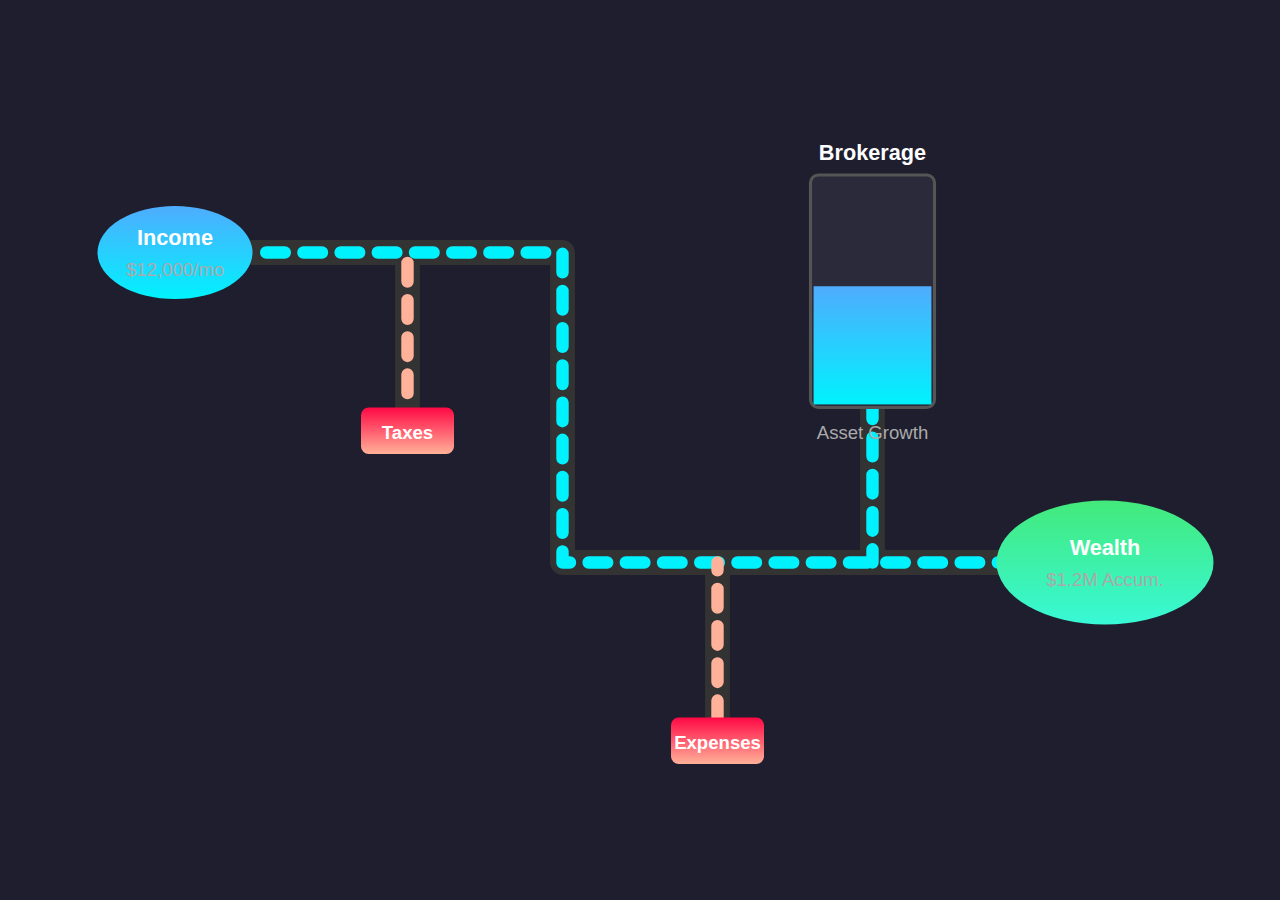
<file: images/piping.html>
<html>
<head>
  <title>Financial Simulator - Piping Diagram</title>
  <style>
    body { margin: 0; padding: 20px; background-color: #1e1e2e; }
    h1 { color: #fff; font-family: sans-serif; text-align: center; }
    .container { display: flex; justify-content: center; }
  </style>
</head>
<body>
<svg viewBox="0 0 800 500" xmlns="http://www.w3.org/2000/svg" style="background-color: #1e1e2e; font-family: sans-serif;">
  
  <defs>
    <linearGradient id="waterGrad" x1="0" y1="0" x2="0" y2="1">
      <stop offset="0%" stop-color="#4facfe" />
      <stop offset="100%" stop-color="#00f2fe" />
    </linearGradient>
    <linearGradient id="wealthGrad" x1="0" y1="0" x2="0" y2="1">
      <stop offset="0%" stop-color="#43e97b" />
      <stop offset="100%" stop-color="#38f9d7" />
    </linearGradient>
    <linearGradient id="drainGrad" x1="0" y1="0" x2="0" y2="1">
      <stop offset="0%" stop-color="#ff0844" />
      <stop offset="100%" stop-color="#ffb199" />
    </linearGradient>

    <style>
      .pipe-bg { stroke: #333; stroke-width: 16; fill: none; stroke-linecap: round; stroke-linejoin: round; }
      .pipe-flow { stroke: #00f2fe; stroke-width: 8; fill: none; stroke-linecap: round; stroke-linejoin: round; stroke-dasharray: 12 12; }
      .pipe-flow-drain { stroke: #ffb199; stroke-width: 8; fill: none; stroke-linecap: round; stroke-linejoin: round; stroke-dasharray: 12 12; }
      .label { fill: #fff; font-size: 14px; font-weight: bold; text-anchor: middle; }
      .value { fill: #aaa; font-size: 12px; text-anchor: middle; }
    </style>
  </defs>

  <path class="pipe-bg" d="M 150 150 L 350 150 L 350 350 L 650 350" />
  <path class="pipe-bg" d="M 250 150 L 250 250" />
  <path class="pipe-bg" d="M 450 350 L 450 450" />
  <path class="pipe-bg" d="M 550 350 L 550 250" />

  <path class="pipe-flow" d="M 150 150 L 350 150 L 350 350 L 650 350">
    <animate attributeName="stroke-dashoffset" from="24" to="0" dur="0.5s" repeatCount="indefinite" />
  </path>
  
  <path class="pipe-flow-drain" d="M 250 150 L 250 250">
    <animate attributeName="stroke-dashoffset" from="24" to="0" dur="0.3s" repeatCount="indefinite" />
  </path>

  <path class="pipe-flow-drain" d="M 450 350 L 450 450">
    <animate attributeName="stroke-dashoffset" from="24" to="0" dur="0.4s" repeatCount="indefinite" />
  </path>

  <path class="pipe-flow" d="M 550 350 L 550 250">
    <animate attributeName="stroke-dashoffset" from="24" to="0" dur="0.8s" repeatCount="indefinite" />
  </path>

  <ellipse cx="100" cy="150" rx="50" ry="30" fill="url(#waterGrad)" />
  <text x="100" y="145" class="label">Income</text>
  <text x="100" y="165" class="value">$12,000/mo</text>

  <rect x="220" y="250" width="60" height="30" rx="5" fill="url(#drainGrad)" />
  <text x="250" y="270" class="label" style="font-size: 12px;">Taxes</text>

  <rect x="420" y="450" width="60" height="30" rx="5" fill="url(#drainGrad)" />
  <text x="450" y="470" class="label" style="font-size: 12px;">Expenses</text>

  <rect x="510" y="100" width="80" height="150" rx="5" fill="#2a2a3b" stroke="#555" stroke-width="2" />
  <rect x="512" y="180" width="76" height="68" fill="url(#waterGrad)">
    <animate attributeName="y" values="180; 120; 180" dur="10s" repeatCount="indefinite" />
    <animate attributeName="height" values="68; 128; 68" dur="10s" repeatCount="indefinite" />
  </rect>
  <text x="550" y="90" class="label">Brokerage</text>
  <text x="550" y="270" class="value">Asset Growth</text>

  <ellipse cx="700" cy="350" rx="70" ry="40" fill="url(#wealthGrad)" />
  <text x="700" y="345" class="label">Wealth</text>
  <text x="700" y="365" class="value">$1.2M Accum.</text>

</svg>
</body>
</html>
</file>
